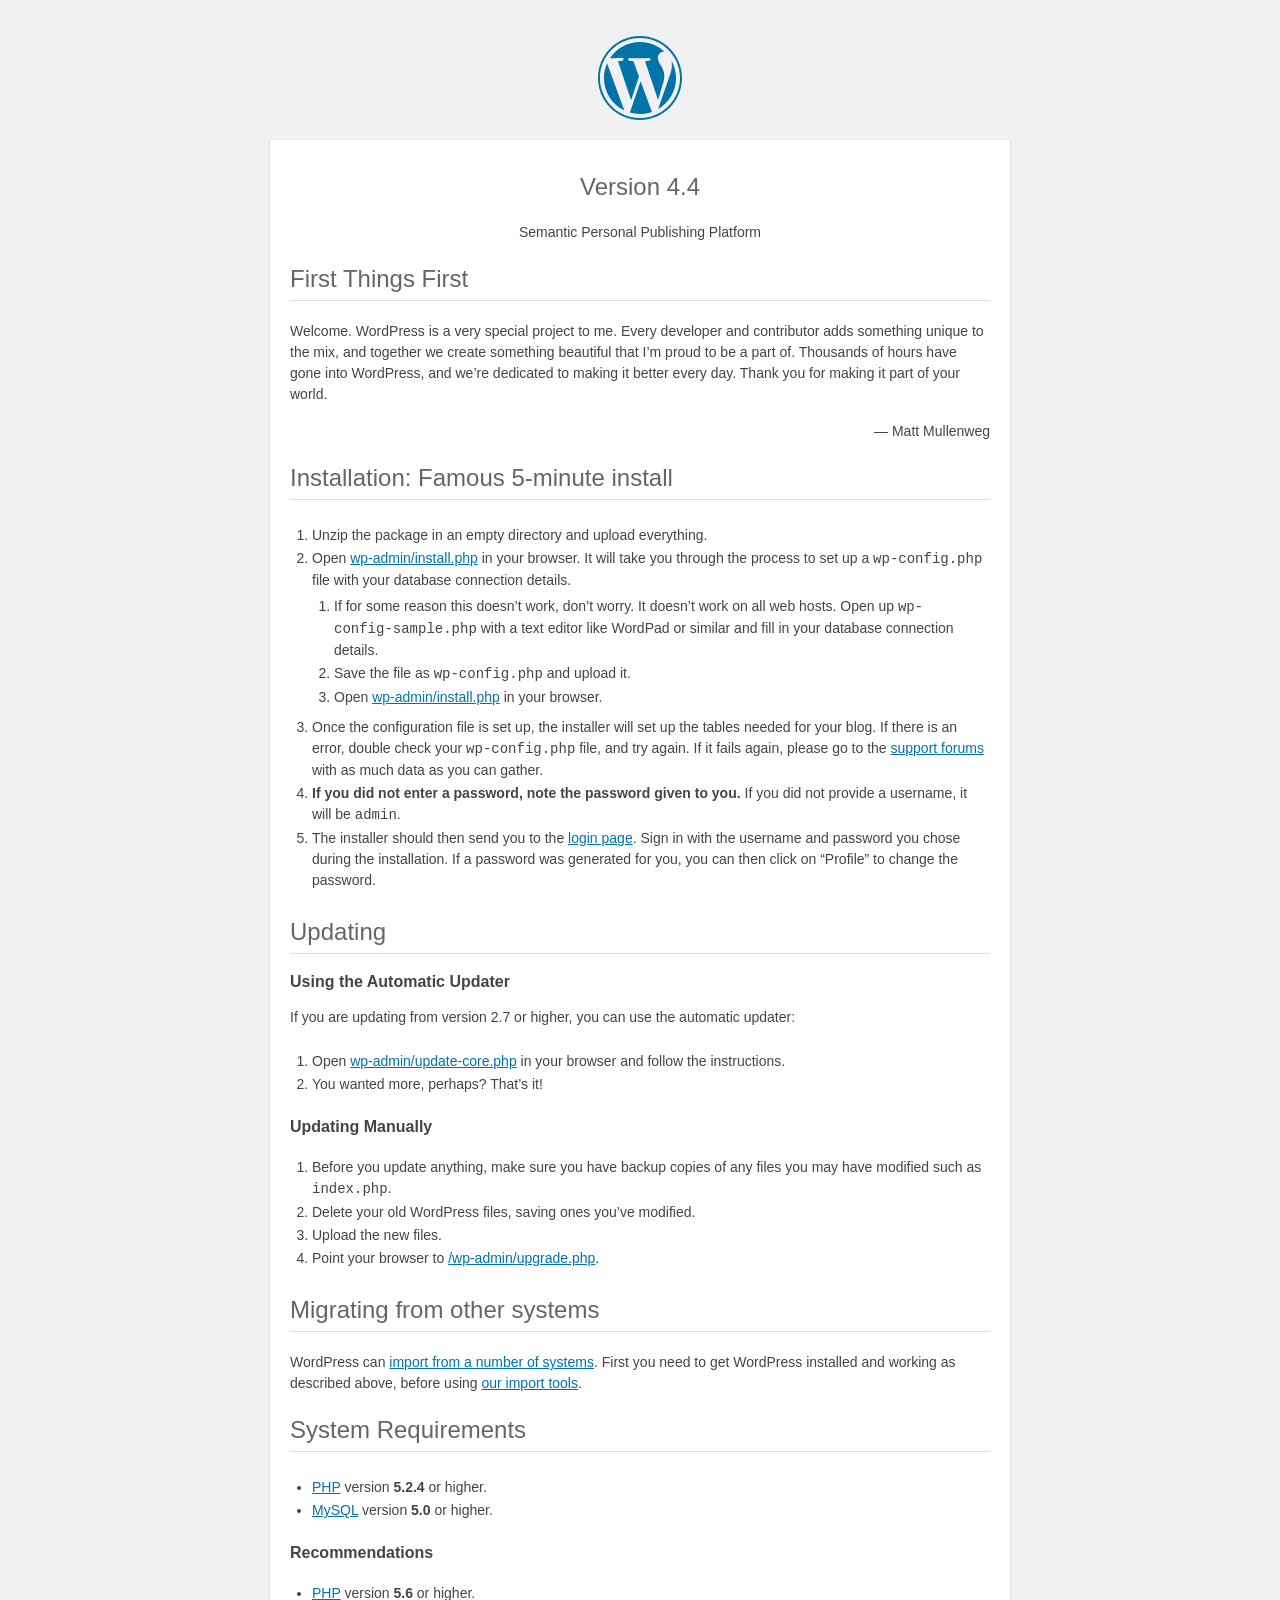
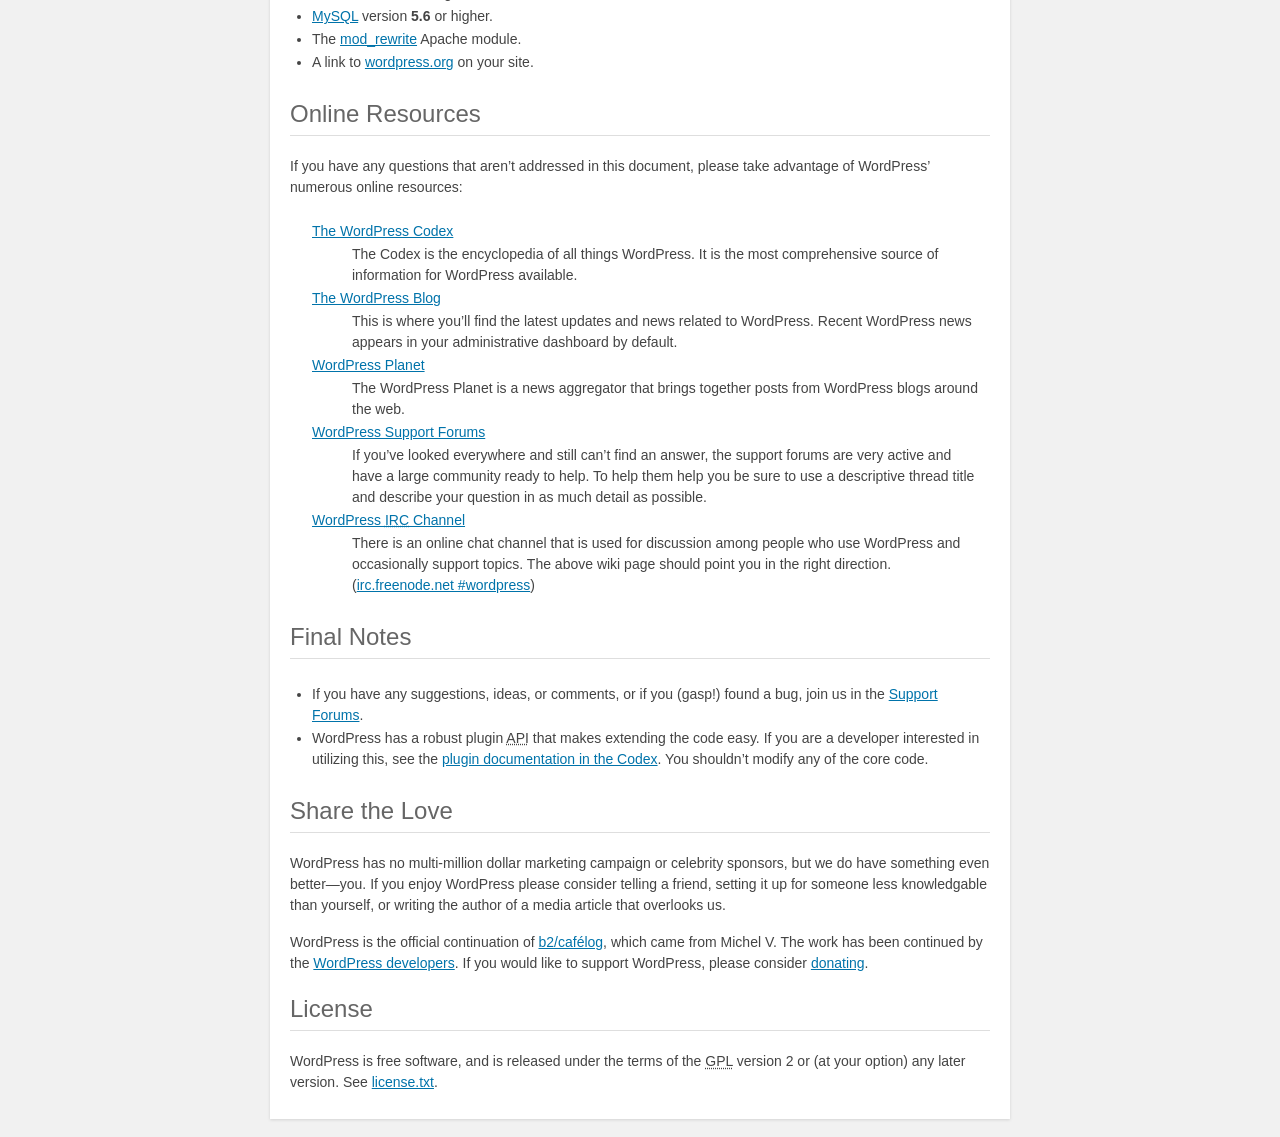
<file: demo_wordpress44_twig/readme.html>
<!DOCTYPE html>
<html>
<head>
	<meta name="viewport" content="width=device-width" />
	<meta http-equiv="Content-Type" content="text/html; charset=utf-8" />
	<title>WordPress &#8250; ReadMe</title>
	<link rel="stylesheet" href="wp-admin/css/install.css?ver=20100228" type="text/css" />
</head>
<body>
<h1 id="logo">
	<a href="https://wordpress.org/"><img alt="WordPress" src="wp-admin/images/wordpress-logo.png" /></a>
	<br /> Version 4.4
</h1>
<p style="text-align: center">Semantic Personal Publishing Platform</p>

<h2>First Things First</h2>
<p>Welcome. WordPress is a very special project to me. Every developer and contributor adds something unique to the mix, and together we create something beautiful that I&#8217;m proud to be a part of. Thousands of hours have gone into WordPress, and we&#8217;re dedicated to making it better every day. Thank you for making it part of your world.</p>
<p style="text-align: right">&#8212; Matt Mullenweg</p>

<h2>Installation: Famous 5-minute install</h2>
<ol>
	<li>Unzip the package in an empty directory and upload everything.</li>
	<li>Open <span class="file"><a href="wp-admin/install.php">wp-admin/install.php</a></span> in your browser. It will take you through the process to set up a <code>wp-config.php</code> file with your database connection details.
		<ol>
			<li>If for some reason this doesn&#8217;t work, don&#8217;t worry. It doesn&#8217;t work on all web hosts. Open up <code>wp-config-sample.php</code> with a text editor like WordPad or similar and fill in your database connection details.</li>
			<li>Save the file as <code>wp-config.php</code> and upload it.</li>
			<li>Open <span class="file"><a href="wp-admin/install.php">wp-admin/install.php</a></span> in your browser.</li>
		</ol>
	</li>
	<li>Once the configuration file is set up, the installer will set up the tables needed for your blog. If there is an error, double check your <code>wp-config.php</code> file, and try again. If it fails again, please go to the <a href="https://wordpress.org/support/" title="WordPress support">support forums</a> with as much data as you can gather.</li>
	<li><strong>If you did not enter a password, note the password given to you.</strong> If you did not provide a username, it will be <code>admin</code>.</li>
	<li>The installer should then send you to the <a href="wp-login.php">login page</a>. Sign in with the username and password you chose during the installation. If a password was generated for you, you can then click on &#8220;Profile&#8221; to change the password.</li>
</ol>

<h2>Updating</h2>
<h3>Using the Automatic Updater</h3>
<p>If you are updating from version 2.7 or higher, you can use the automatic updater:</p>
<ol>
	<li>Open <span class="file"><a href="wp-admin/update-core.php">wp-admin/update-core.php</a></span> in your browser and follow the instructions.</li>
	<li>You wanted more, perhaps? That&#8217;s it!</li>
</ol>

<h3>Updating Manually</h3>
<ol>
	<li>Before you update anything, make sure you have backup copies of any files you may have modified such as <code>index.php</code>.</li>
	<li>Delete your old WordPress files, saving ones you&#8217;ve modified.</li>
	<li>Upload the new files.</li>
	<li>Point your browser to <span class="file"><a href="wp-admin/upgrade.php">/wp-admin/upgrade.php</a>.</span></li>
</ol>

<h2>Migrating from other systems</h2>
<p>WordPress can <a href="https://codex.wordpress.org/Importing_Content">import from a number of systems</a>. First you need to get WordPress installed and working as described above, before using <a href="wp-admin/import.php" title="Import to WordPress">our import tools</a>.</p>

<h2>System Requirements</h2>
<ul>
	<li><a href="http://php.net/">PHP</a> version <strong>5.2.4</strong> or higher.</li>
	<li><a href="http://www.mysql.com/">MySQL</a> version <strong>5.0</strong> or higher.</li>
</ul>

<h3>Recommendations</h3>
<ul>
	<li><a href="http://php.net/">PHP</a> version <strong>5.6</strong> or higher.</li>
	<li><a href="http://www.mysql.com/">MySQL</a> version <strong>5.6</strong> or higher.</li>
	<li>The <a href="http://httpd.apache.org/docs/2.2/mod/mod_rewrite.html">mod_rewrite</a> Apache module.</li>
	<li>A link to <a href="https://wordpress.org/">wordpress.org</a> on your site.</li>
</ul>

<h2>Online Resources</h2>
<p>If you have any questions that aren&#8217;t addressed in this document, please take advantage of WordPress&#8217; numerous online resources:</p>
<dl>
	<dt><a href="https://codex.wordpress.org/">The WordPress Codex</a></dt>
		<dd>The Codex is the encyclopedia of all things WordPress. It is the most comprehensive source of information for WordPress available.</dd>
	<dt><a href="https://wordpress.org/news/">The WordPress Blog</a></dt>
		<dd>This is where you&#8217;ll find the latest updates and news related to WordPress. Recent WordPress news appears in your administrative dashboard by default.</dd>
	<dt><a href="https://planet.wordpress.org/">WordPress Planet</a></dt>
		<dd>The WordPress Planet is a news aggregator that brings together posts from WordPress blogs around the web.</dd>
	<dt><a href="https://wordpress.org/support/">WordPress Support Forums</a></dt>
		<dd>If you&#8217;ve looked everywhere and still can&#8217;t find an answer, the support forums are very active and have a large community ready to help. To help them help you be sure to use a descriptive thread title and describe your question in as much detail as possible.</dd>
	<dt><a href="https://codex.wordpress.org/IRC">WordPress <abbr title="Internet Relay Chat">IRC</abbr> Channel</a></dt>
		<dd>There is an online chat channel that is used for discussion among people who use WordPress and occasionally support topics. The above wiki page should point you in the right direction. (<a href="irc://irc.freenode.net/wordpress">irc.freenode.net #wordpress</a>)</dd>
</dl>

<h2>Final Notes</h2>
<ul>
	<li>If you have any suggestions, ideas, or comments, or if you (gasp!) found a bug, join us in the <a href="https://wordpress.org/support/">Support Forums</a>.</li>
	<li>WordPress has a robust plugin <abbr title="application programming interface">API</abbr> that makes extending the code easy. If you are a developer interested in utilizing this, see the <a href="https://codex.wordpress.org/Plugin_API" title="WordPress plugin API">plugin documentation in the Codex</a>. You shouldn&#8217;t modify any of the core code.</li>
</ul>

<h2>Share the Love</h2>
<p>WordPress has no multi-million dollar marketing campaign or celebrity sponsors, but we do have something even better&#8212;you. If you enjoy WordPress please consider telling a friend, setting it up for someone less knowledgable than yourself, or writing the author of a media article that overlooks us.</p>

<p>WordPress is the official continuation of <a href="http://cafelog.com/">b2/caf&#233;log</a>, which came from Michel V. The work has been continued by the <a href="https://wordpress.org/about/">WordPress developers</a>. If you would like to support WordPress, please consider <a href="https://wordpress.org/donate/" title="Donate to WordPress">donating</a>.</p>

<h2>License</h2>
<p>WordPress is free software, and is released under the terms of the <abbr title="GNU General Public License">GPL</abbr> version 2 or (at your option) any later version. See <a href="license.txt">license.txt</a>.</p>

</body>
</html>
</file>
<file: demo_wordpress44_twig/wp-admin/css/install.css>
html {
	background: #f1f1f1;
	margin: 0 20px;
}

body {
	background: #fff;
	color: #444;
	font-family: "Open Sans", sans-serif;
	margin: 140px auto 25px;
	padding: 20px 20px 10px 20px;
	max-width: 700px;
	-webkit-font-smoothing: subpixel-antialiased;
	-webkit-box-shadow: 0 1px 3px rgba(0,0,0,0.13);
	box-shadow: 0 1px 3px rgba(0,0,0,0.13);
}

a {
	color: #0073aa;
}

a:hover,
a:active {
	color: #00a0d2;
}

a:focus {
	color: #124964;
	-webkit-box-shadow:
		0 0 0 1px #5b9dd9,
		0 0 2px 1px rgba(30, 140, 190, .8);
	box-shadow:
		0 0 0 1px #5b9dd9,
		0 0 2px 1px rgba(30, 140, 190, .8);
}

.ie8 a:focus {
	outline: #5b9dd9 solid 1px;
}

h1, h2 {
	border-bottom: 1px solid #dedede;
	clear: both;
	color: #666;
	font-size: 24px;
	padding: 0;
	padding-bottom: 7px;
	font-weight: normal;
}

h3 {
	font-size: 16px;
}

p, li, dd, dt {
	padding-bottom: 2px;
	font-size: 14px;
	line-height: 1.5;
}

code, .code {
	font-family: Consolas, Monaco, monospace;
}

ul, ol, dl {
	padding: 5px 5px 5px 22px;
}

a img {
	border:0
}
abbr {
	border: 0;
	font-variant: normal;
}

fieldset {
	border: 0;
	padding: 0;
	margin: 0;
}

label {
	cursor: pointer;
}

#logo {
	margin: 6px 0 14px 0;
	padding: 0 0 7px 0;
	border-bottom: none;
	text-align:center
}
#logo a {
	background-image: url(../images/w-logo-blue.png?ver=20131202);
	background-image: none, url(../images/wordpress-logo.svg?ver=20131107);
	-webkit-background-size: 84px;
	background-size: 84px;
	background-position: center top;
	background-repeat: no-repeat;
	color: #999;
	height: 84px;
	font-size: 20px;
	font-weight: normal;
	line-height: 1.3em;
	margin: -130px auto 25px;
	padding: 0;
	text-decoration: none;
	width: 84px;
	text-indent: -9999px;
	outline: none;
	overflow: hidden;
	display: block;
}

#logo a:focus {
	-webkit-box-shadow: none;
	box-shadow: none;
}

.step {
	margin: 20px 0 15px;
}
.step, th {
	text-align: left;
	padding: 0;
}
.language-chooser.wp-core-ui .step .button.button-large {
	height: 36px;
	vertical-align: middle;
	font-size: 14px;
}
textarea {
	border: 1px solid #dfdfdf;
	font-family: "Open Sans", sans-serif;
	width: 100%;
	-webkit-box-sizing: border-box;
	-moz-box-sizing: border-box;
	box-sizing: border-box;
}

.form-table {
	border-collapse: collapse;
	margin-top: 1em;
	width: 100%;
}

.form-table td {
	margin-bottom: 9px;
	padding: 10px 20px 10px 0;
	font-size: 14px;
	vertical-align: top
}

.form-table th {
	font-size: 14px;
	text-align: left;
	padding: 10px 20px 10px 0;
	width: 140px;
	vertical-align: top;
}

.form-table code {
	line-height: 18px;
	font-size: 14px;
}

.form-table p {
	margin: 4px 0 0 0;
	font-size: 11px;
}

.form-table input {
	line-height: 20px;
	font-size: 15px;
	padding: 3px 5px;
	border: 1px solid #ddd;
	-webkit-box-shadow: inset 0 1px 2px rgba(0,0,0,0.07);
	box-shadow: inset 0 1px 2px rgba(0,0,0,0.07);
}

input,
submit {
	font-family: "Open Sans", sans-serif;
}

.form-table input[type=text],
.form-table input[type=email],
.form-table input[type=url],
.form-table input[type=password] {
	width: 206px;
}

.form-table th p {
	font-weight: normal;
}

.form-table.install-success th,
.form-table.install-success td {
	vertical-align: middle;
	padding: 16px 20px 16px 0;
}

.form-table.install-success td p {
	margin: 0;
	font-size: 14px;
}

.form-table.install-success td code {
	margin: 0;
	font-size: 18px;
}

#error-page {
	margin-top: 50px;
}

#error-page p {
	font-size: 14px;
	line-height: 18px;
	margin: 25px 0 20px;
}

#error-page code, .code {
	font-family: Consolas, Monaco, monospace;
}

.wp-hide-pw > .dashicons {
	line-height: inherit;
}

#pass-strength-result {
	background-color: #eee;
	border: 1px solid #ddd;
	color: #23282d;
	margin: -2px 5px 5px 0px;
	padding: 3px 5px;
	text-align: center;
	width: 218px;
	-webkit-box-sizing: border-box;
	-moz-box-sizing: border-box;
	box-sizing: border-box;
	opacity: 0;
}

#pass-strength-result.short {
	background-color: #f1adad;
	border-color: #e35b5b;
	opacity: 1;
}

#pass-strength-result.bad {
	background-color: #fbc5a9;
	border-color: #f78b53;
	opacity: 1;
}

#pass-strength-result.good {
	background-color: #ffe399;
	border-color: #ffc733;
	opacity: 1;
}

#pass-strength-result.strong {
	background-color: #c1e1b9;
	border-color: #83c373;
	opacity: 1;
}

#pass1.short, #pass1-text.short {
	border-color: #e35b5b;
}

#pass1.bad, #pass1-text.bad {
	border-color: #f78b53;
}

#pass1.good, #pass1-text.good {
	border-color: #ffc733;
}

#pass1.strong, #pass1-text.strong {
	border-color: #83c373;
}

.pw-weak {
	display: none;
}

.message {
	border: 1px solid #c00;
	padding: 0.5em 0.7em;
	margin: 5px 0 15px;
	background-color: #ffebe8;
}

/* rtl:ignore */
#dbname,
#uname,
#pwd,
#dbhost,
#prefix,
#user_login,
#admin_email,
#pass1,
#pass2 {
	direction: ltr;
}

#pass1-text,
.show-password #pass1 {
	display: none;
}

.show-password #pass1-text
{
	display: inline-block;
}

.form-table span.description.important {
	font-size: 12px;
}


/* localization */
body.rtl,
.rtl textarea,
.rtl input,
.rtl submit {
	font-family: Tahoma, sans-serif;
}

:lang(he-il) body.rtl,
:lang(he-il) .rtl textarea,
:lang(he-il) .rtl input,
:lang(he-il) .rtl submit {
	font-family: Arial, sans-serif;
}

@media only screen and (max-width: 799px) {
	body {
		margin-top: 115px;
	}
	#logo a {
		margin: -125px auto 30px;
	}
}

@media screen and ( max-width: 782px ) {

	.form-table {
		margin-top: 0;
	}

	.form-table th,
	.form-table td {
		display: block;
		width: auto;
		vertical-align: middle;
	}

	.form-table th {
		padding: 20px 0 0;
	}

	.form-table td {
		padding: 5px 0;
		border: 0;
		margin: 0;
	}

	textarea,
	input {
		font-size: 16px;
	}

	.form-table td input[type="text"],
	.form-table td input[type="email"],
	.form-table td input[type="url"],
	.form-table td input[type="password"],
	.form-table td select,
	.form-table td textarea,
	.form-table span.description {
		width: 100%;
		font-size: 16px;
		line-height: 1.5;
		padding: 7px 10px;
		display: block;
		max-width: none;
		-webkit-box-sizing: border-box;
		-moz-box-sizing: border-box;
		box-sizing: border-box;
	}

}

body.language-chooser {
	max-width: 300px;
}

.language-chooser select {
	padding: 8px;
	width: 100%;
	display: block;
	border: 1px solid #ddd;
	background-color: #fff;
	color: #32373c;
	font-size: 16px;
	font-family: Arial, sans-serif;
	font-weight: normal;
}

.language-chooser p {
	text-align: right;
}

.screen-reader-input,
.screen-reader-text {
	position: absolute;
	margin: -1px;
	padding: 0;
	height: 1px;
	width: 1px;
	overflow: hidden;
	clip: rect(0 0 0 0);
	border: 0;
}

.spinner {
	background: url(../images/spinner.gif) no-repeat;
	-webkit-background-size: 20px 20px;
	background-size: 20px 20px;
	visibility: hidden;
	opacity: 0.7;
	filter: alpha(opacity=70);
	width: 20px;
	height: 20px;
	margin: 2px 5px 0;
}

.step .spinner {
	display: inline-block;
	margin-top: 8px;
	margin-right: 15px;
	vertical-align: top;
}

.button-secondary.hide-if-no-js,
.hide-if-no-js {
	display: none;
}

/**
 * HiDPI Displays
 */
@media print,
  (-webkit-min-device-pixel-ratio: 1.25),
  (min-resolution: 120dpi) {

	.spinner {
		background-image: url(../images/spinner-2x.gif);
	}

}
</file>
